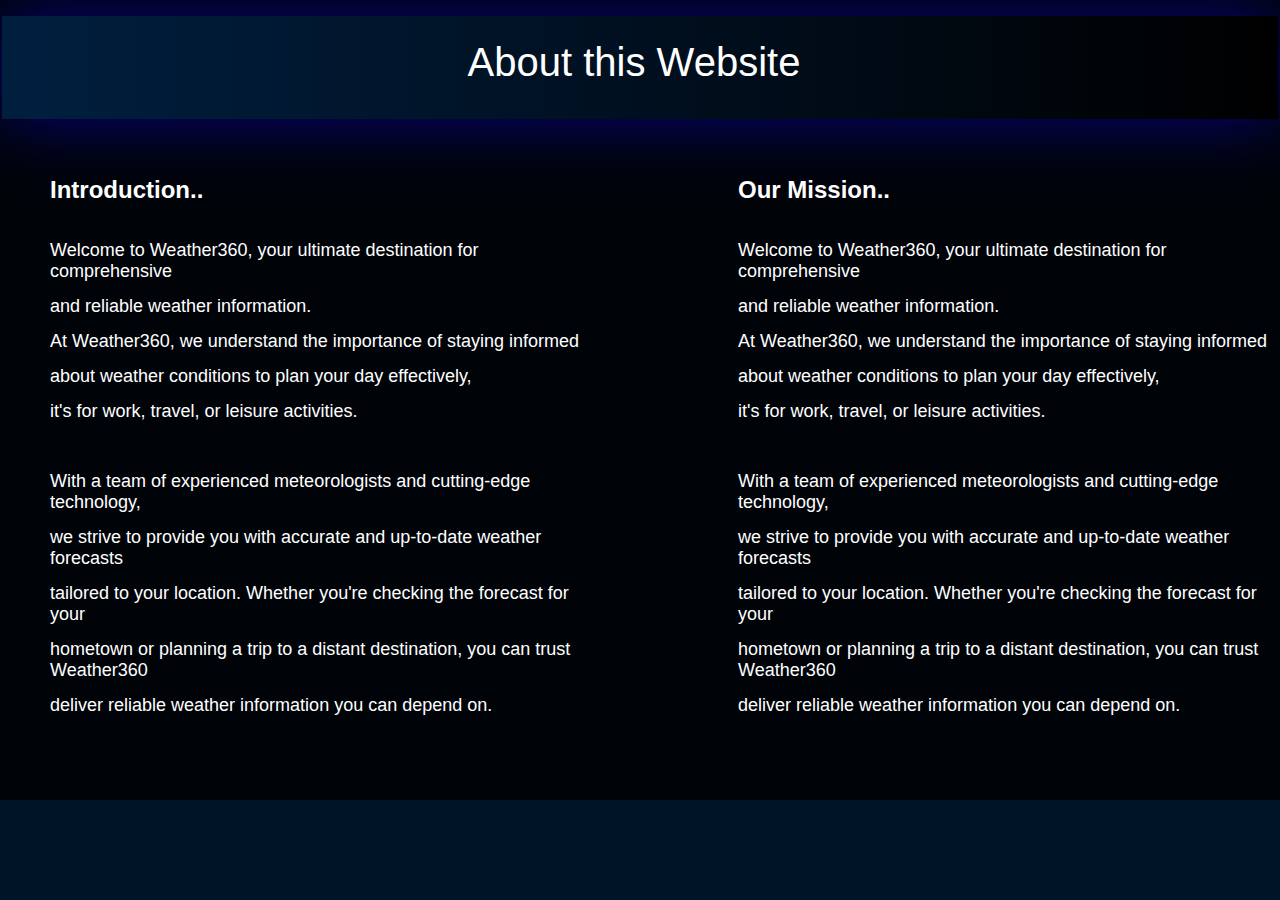
<file: about.html>
<!DOCTYPE html>
<html lang="en">
<head>
    <meta charset="UTF-8">
    <meta name="viewport" content="width=device-width, initial-scale=1.0">
    <link rel="stylesheet" href="css/about.css">
    <title>Weather360/About Us</title>
</head>
<body>
    <div class="main">
        <div class="about">
            <div class="about-top">
                <div class="nav-top">
                    <span>About this Website</span>
                </div>
            </div>
        </div>
        <div class="about-mid">
            <div class="mid-left">
                <h2>Introduction..</h2>
                <br>
                <br>
                <div class="intro-text">
                    <p>Welcome to Weather360, your ultimate destination for comprehensive</p> 
                    <p>and reliable weather information.</p>
                    <p>At Weather360, we understand the importance of staying informed</p> 
                    <p>about weather conditions to plan your day effectively,</p>
                    <p>it's for work, travel, or leisure activities.</p>
                    <br>
                    <p>With a team of experienced meteorologists and cutting-edge technology,</p>
                    <p>we strive to provide you with accurate and up-to-date weather forecasts</p>
                    <p>tailored to your location. Whether you're checking the forecast for your</p> 
                    <p>hometown or planning a trip to a distant destination, you can trust Weather360</p>
                    <p>deliver reliable weather information you can depend on.</p>
                </div>
            </div>

            <div class="mid-right">
                <h2>Our Mission..</h2>
                <br>
                <br>
                <div class="intro-text">
                    <p>Welcome to Weather360, your ultimate destination for comprehensive</p> 
                    <p>and reliable weather information.</p>
                    <p>At Weather360, we understand the importance of staying informed</p> 
                    <p>about weather conditions to plan your day effectively,</p>
                    <p>it's for work, travel, or leisure activities.</p>
                    <br>
                    <p>With a team of experienced meteorologists and cutting-edge technology,</p>
                    <p>we strive to provide you with accurate and up-to-date weather forecasts</p>
                    <p>tailored to your location. Whether you're checking the forecast for your</p> 
                    <p>hometown or planning a trip to a distant destination, you can trust Weather360</p>
                    <p>deliver reliable weather information you can depend on.</p>
                </div>
            </div>
        </div>
        <div class="box"></div>
    </div>
</body>
</html>
</file>
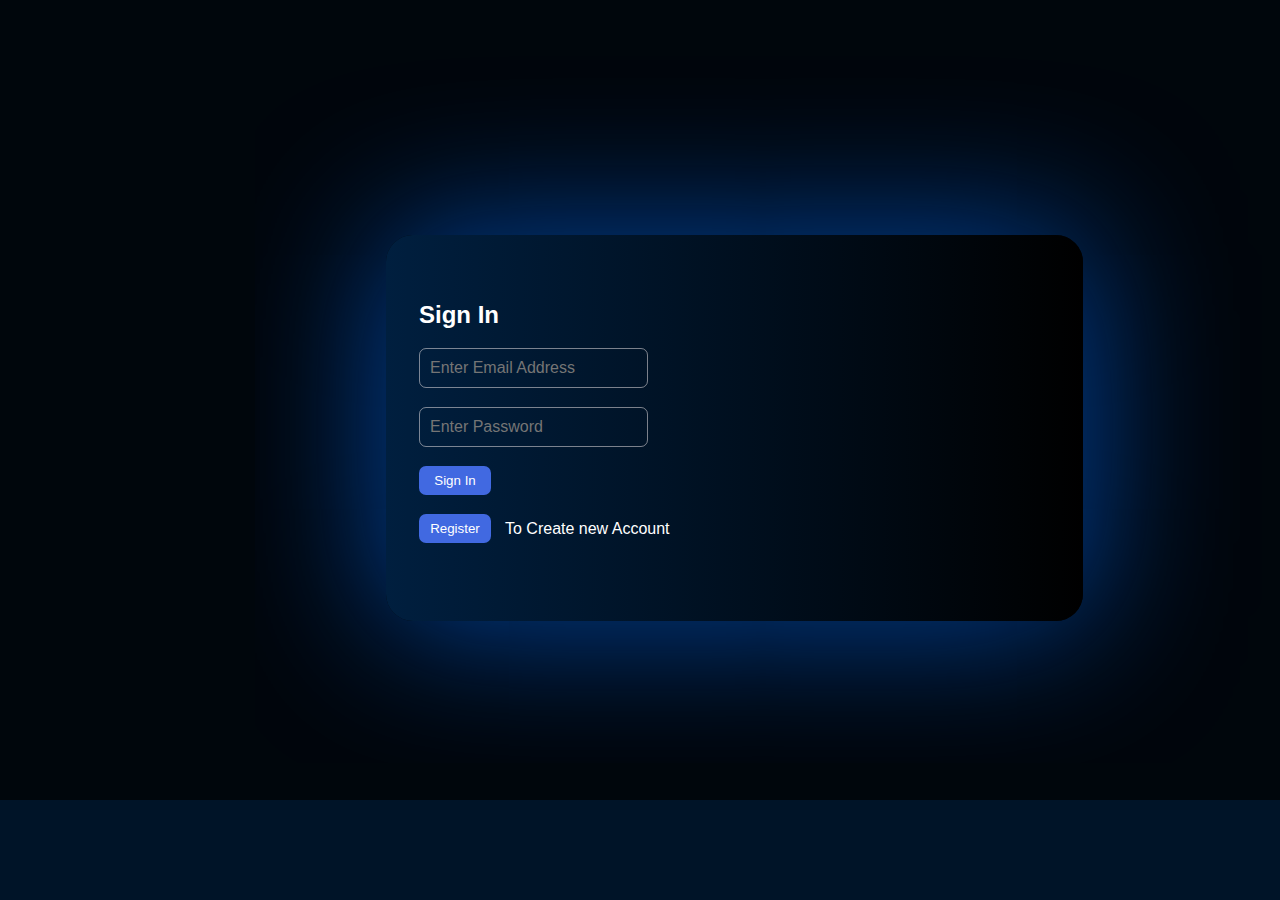
<file: login.html>
<!DOCTYPE html>
<html lang="en">
<head>
    <meta charset="UTF-8">
    <meta name="viewport" content="width=device-width, initial-scale=1.0">
    <title>Login Page</title>
    <link rel="shortcut icon" href="icons/logo.png" type="image/x-icon">
    <link rel="stylesheet" href="css/login.css">
    <script>
        function login()
        {
            var email = document.getElementById("email").value;
            var password = document.getElementById("password").value;
            if(email== "nvasi056@gmail.com" && password=="nvkiller056")
            {
                window.location.assign("index.html")
                alert("Tum sahi, mein galat!")
            } else {
                alert("Data ka dard, bro!");
            }
        }
    </script>
</head>
<body>
    <div class="main">
        <div class="login-wrapper">
            <form class="form" >
                <h2>Sign In</h2>
                <div class="input-group">
                    <input type="text" name="loginUser" id="email" placeholder="Enter Email Address" required />
                </div>
                <div class="input-group">
                    <input type="password" name="loginPassword" id="password" placeholder="Enter Password" required />
                </div> 
                <div class="sign-in">
                    <input type="button" value="Sign In" class="submit-btn" onclick="login();"/>    
                </div>   
                <div class="register">
                        <input type="button" value="Register" class="submit-btn" onclick="location.href='register.html'"/>
                    <label for="Register">To Create new Account</label>
                </div>    
            </form>
        </div>
        <div class="box"></div>
    </div>
    
</body>
</html>
</file>
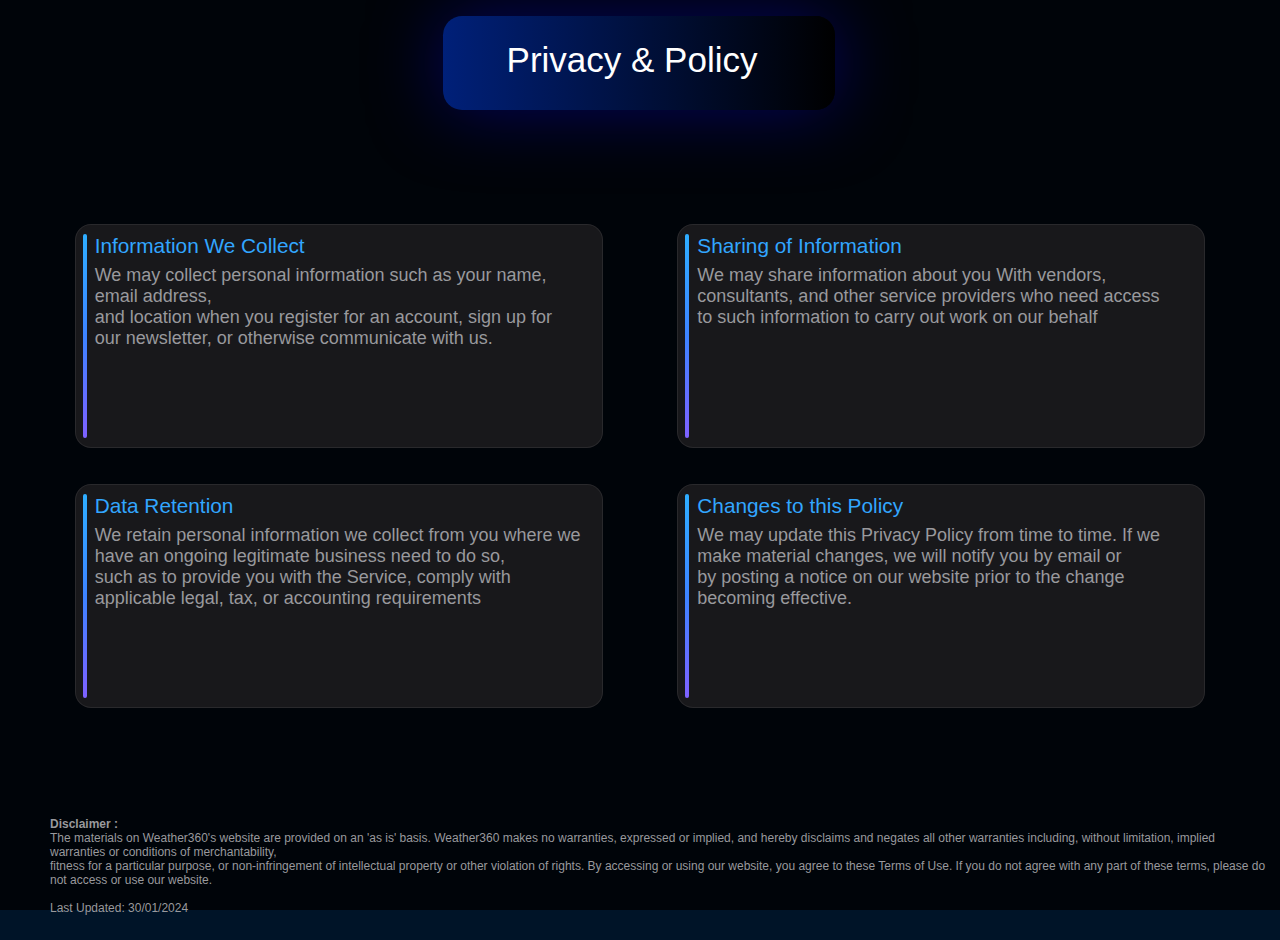
<file: policy.html>
<!DOCTYPE html>
<html lang="en">
<head>
    <meta charset="UTF-8">
    <meta name="viewport" content="width=device-width, initial-scale=1.0">
    <link rel="stylesheet" href="css/policy.css">
    <title>Weather360/Privacy and Policy</title>
</head>
<body>
    <div class="main">
        <div class="about">
            <div class="about-top">
                <div class="nav-top">
                    <span>Privacy & Policy</span>
                </div>
            </div>
        </div>
        <div class="card-1">

            <div class="notification">
                <div class="notiglow"></div>
                <div class="notiborderglow"></div>
                <div class="notititle">Information We Collect</div>
                <div class="notibody">
                    <p> We may collect personal information such as your name, email address,</p>
                    <p>and location when you register for an account, sign up for our newsletter, or otherwise communicate with us.</p>
                </div>
            </div>
        <div class="notification">
            <div class="notiglow"></div>
            <div class="notiborderglow"></div>
            <div class="notititle">Sharing of Information</div>
            <div class="notibody">
                <p>We may share information about you With vendors, consultants, and other service providers who need access</p>
                <p>to such information to carry out work on our behalf</p>
            </div>
        </div>
    </div>
        <br>
        <br>
        <div class="card-2">
            <div class="notification">
                <div class="notiglow"></div>
                <div class="notiborderglow"></div>
                <div class="notititle">Data Retention</div>
                <div class="notibody">
                    <p>We retain personal information we collect from you where we have an ongoing legitimate business need to do so,</p> 
                    <p>such as to provide you with the Service, comply with applicable legal, tax, or accounting requirements</p>
                </div>
            </div>
            <div class="notification">
                <div class="notiglow"></div>
                <div class="notiborderglow"></div>
                <div class="notititle">Changes to this Policy</div>
                <div class="notibody">
                    <p>We may update this Privacy Policy from time to time. If we make material changes, we will notify you by email or</p>
                    <p>by posting a notice on our website prior to the change becoming effective.</p>
                </div>
            </div>
        </div>
        <br>
        <br>
        <div class="about-bottom">
            <div class="bottom-left">
                <br>
                <div class="intro-text">
                    <div class="list">
                        <h4> Disclaimer :</h4>
                            <p>The materials on Weather360's website are provided on an 'as is' basis. Weather360 makes no warranties, expressed or implied,
                            and hereby disclaims and negates all other warranties including, without limitation, implied warranties or conditions of merchantability,</p>
                            <p>fitness for a particular purpose, or non-infringement of intellectual property or other violation of rights.
                            By accessing or using our website, you agree to these Terms of Use. If you do not agree with any part of these terms, please do not access or use our website.</p>
                        <br>
                        <p>Last Updated: 30/01/2024</p>
                    </div>
                </div>
            </div>
        </div>
        <br>
        <div class="box"></div>
    </div>
</body>
</html>
</file>
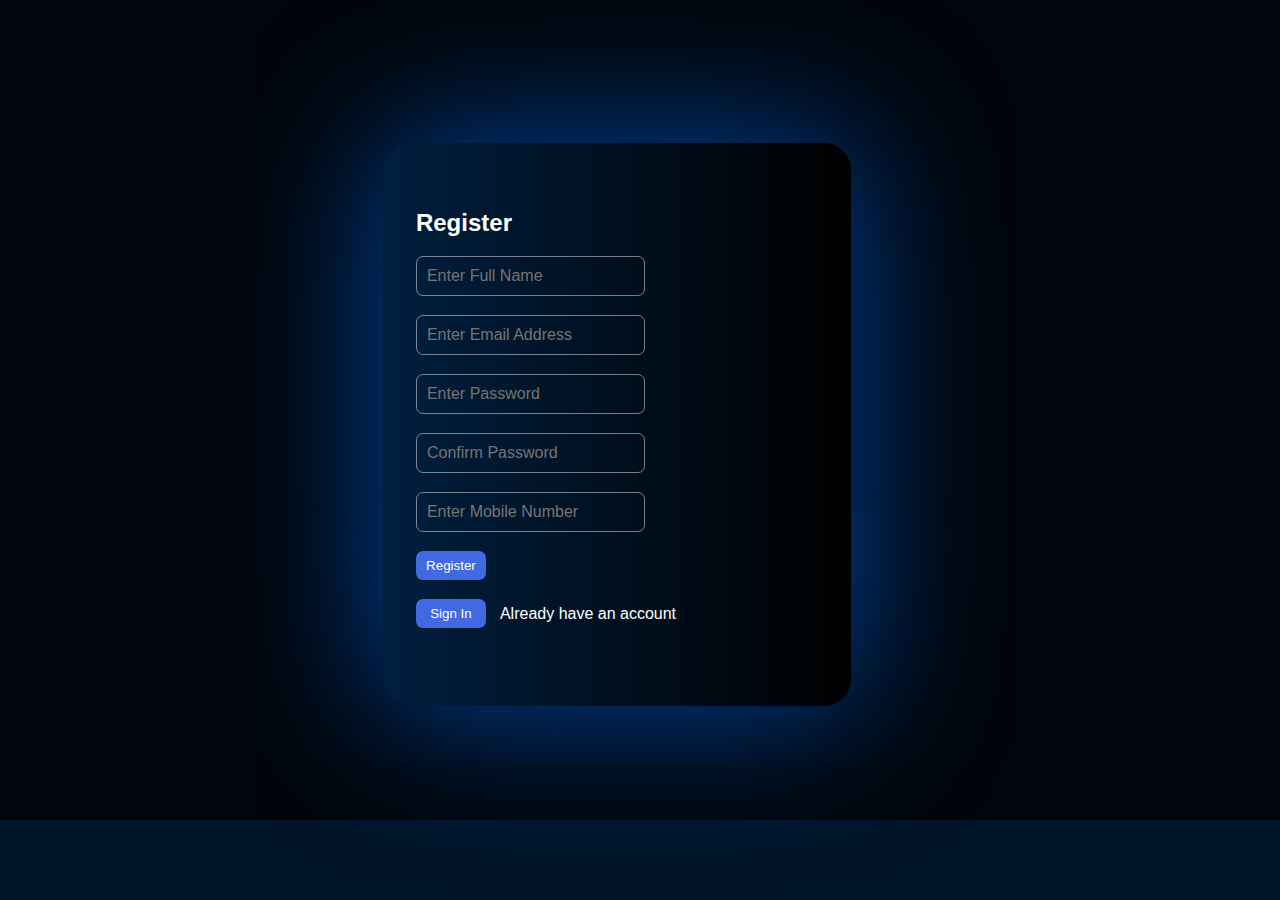
<file: register.html>
<!DOCTYPE html>
<html lang="en">
<head>
    <meta charset="UTF-8">
    <meta name="viewport" content="width=device-width, initial-scale=1.0">
    <title>Register</title>
    <link rel="stylesheet" href="css/register.css">
    <script>
        function register() 
        {   
            window.location.assign("index.html")
            alert("Website pe aaiye, dil jeetaiye!")
        }
    </script>
</head>
<body>
    <div class="main">
        <div class="login-wrapper">
            <form class="form" >
                <h2>Register</h2>
                <div class="input-group">
                    <input type="text" name="NameText" id="text" placeholder="Enter Full Name" required />
                </div>        
                <div class="input-group">
                    <input type="text" name="loginUser" id="email" placeholder="Enter Email Address" required/>
                </div>
                <div class="input-group">
                    <input type="password" name="loginPassword" id="password" placeholder="Enter Password" required />
                </div>    
                <div class="input-group">
                    <input type="password" name="loginPassword" id="password" placeholder="Confirm Password" required />
                </div>
                <div class="input-group">
                    <input type="number" name="MobileNum" id="number" placeholder="Enter Mobile Number" required/>
                </div>
                <div class="register">
                    <button type="button" value="Register" class="submit-btn" onclick="location.href='index.html'">Register</button>  
                </div>
                <div class="sign-in">
                    <input type="button" value="Sign In" class="submit-btn" onclick="location.href='login.html'"/>    
                    <label for="Sign In">Already have an account</label>
                </div>  
            </form>
        </div>
        <div class="box"></div>
        
    </div>
</body>
</html>
</file>
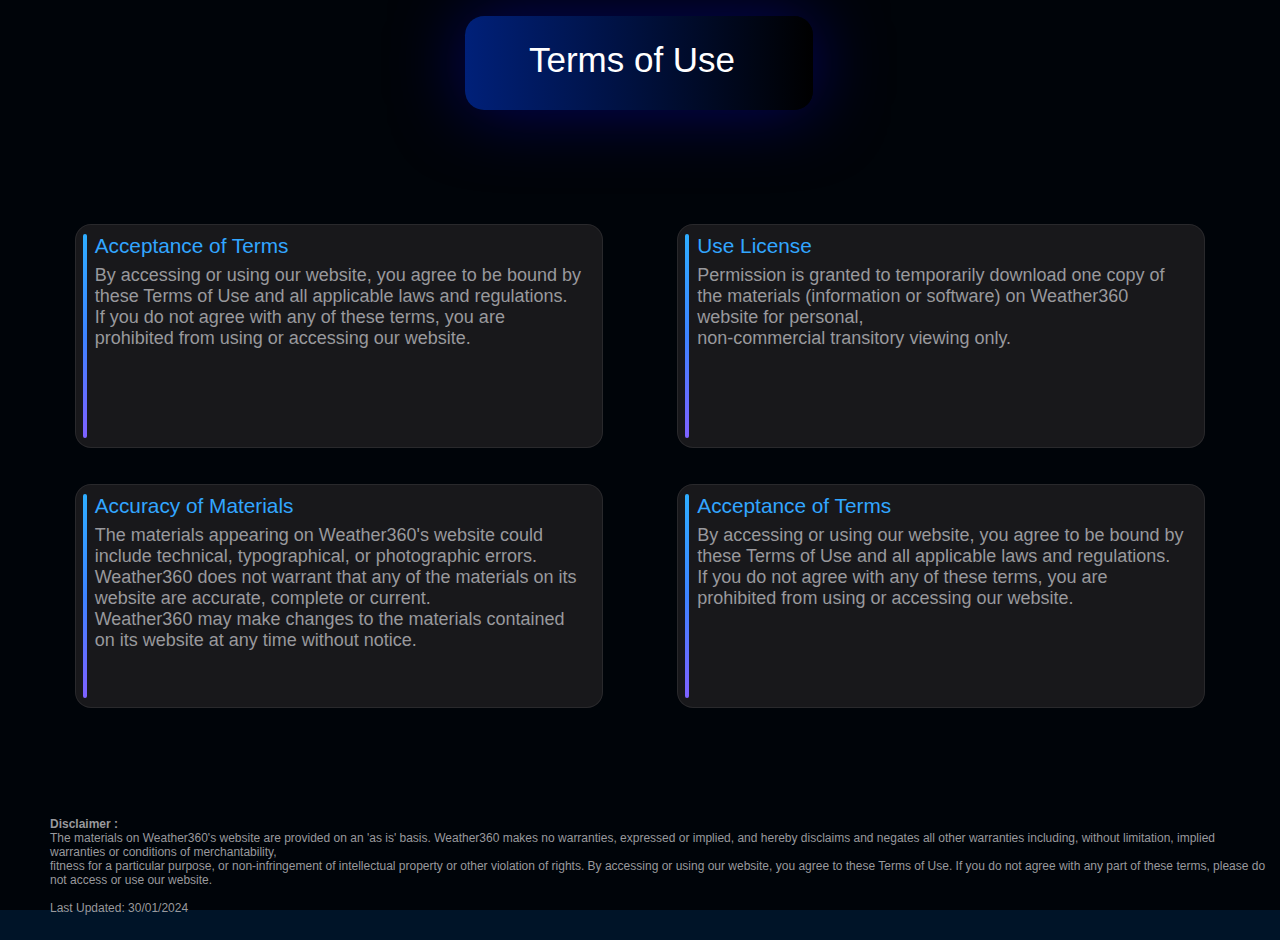
<file: terms.html>
<!DOCTYPE html>
<html lang="en">
<head>
    <meta charset="UTF-8">
    <meta name="viewport" content="width=device-width, initial-scale=1.0">
    <link rel="stylesheet" href="css/terms.css">
    <title>Weather360/Terms of Use</title>
</head>
<body>
    <div class="main">
        <div class="about">
            <div class="about-top">
                <div class="nav-top">
                    <span>Terms of Use</span>
                </div>
            </div>
        </div>
        <div class="card-1">

            <div class="notification">
                <div class="notiglow"></div>
                <div class="notiborderglow"></div>
                <div class="notititle">Acceptance of Terms</div>
                <div class="notibody">
                    <p> By accessing or using our website, you agree to be bound by these Terms of Use and all applicable laws and regulations.</p>
                <p> If you do not agree with any of these terms, you are prohibited from using or accessing our website.</p>
            </div>
        </div>
        <div class="notification">
            <div class="notiglow"></div>
            <div class="notiborderglow"></div>
            <div class="notititle">Use License</div>
            <div class="notibody">
                <p>Permission is granted to temporarily download one copy of the materials (information or software) on Weather360 website for personal,</p> 
                <p>non-commercial transitory viewing only.</p>
            </div>
        </div>
        </div>
        <br>
        <br>
        <div class="card-2">
            <div class="notification">
                <div class="notiglow"></div>
                <div class="notiborderglow"></div>
                <div class="notititle">Accuracy of Materials</div>
                <div class="notibody">
                    <p>The materials appearing on Weather360's website could include technical, typographical, or photographic errors.</p>
                    <p>Weather360 does not warrant that any of the materials on its website are accurate, complete or current.</p>
                    <p>Weather360 may make changes to the materials contained on its website at any time without notice.</p>
                </div>
            </div>
            <div class="notification">
                <div class="notiglow"></div>
                <div class="notiborderglow"></div>
                <div class="notititle">Acceptance of Terms</div>
                <div class="notibody">
                    <p> By accessing or using our website, you agree to be bound by these Terms of Use and all applicable laws and regulations.</p>
                    <p> If you do not agree with any of these terms, you are prohibited from using or accessing our website.</p>
                </div>
            </div>
        </div>
        <br>
        <br>
        <div class="about-bottom">
            <div class="bottom-left">
                <br>
                <div class="intro-text">
                    <div class="list">
                        <h4> Disclaimer :</h4>
                            <p>The materials on Weather360's website are provided on an 'as is' basis. Weather360 makes no warranties, expressed or implied,
                            and hereby disclaims and negates all other warranties including, without limitation, implied warranties or conditions of merchantability,</p>
                            <p>fitness for a particular purpose, or non-infringement of intellectual property or other violation of rights.
                            By accessing or using our website, you agree to these Terms of Use. If you do not agree with any part of these terms, please do not access or use our website.</p>
                        <br>
                        <p>Last Updated: 30/01/2024</p>
                    </div>
                </div>
            </div>
        </div>
        <br>
        <div class="box"></div>
    </div>
</body>
</html>
</file>
<file: css/about.css>
* {
    padding: 0;
    margin: 0;
}
body {
    background-color: #001428;
}
.main {
    background-image: url(https://img.freepik.com/free-vector/sky-with-anime-fluffy-curve-shaped-clouds-cartoon-vector-illustration-sunny-summer-day-cloudy-heaven-background-with-blue-pink-gradient-color-panoramic-air-landscape-clear-weather_107791-24304.jpg);
    background-size: max(1200px, 135vw);
    background-position: top;
    background-repeat: no-repeat;
    height: 800px;
    position: relative;
}

.main .box {
    height: 800px;
    width: 100%;
    opacity: 0.77;
    position: absolute;
    top: 0;
    background-color: black;
}
.about {
    font-family: 'Martel Sans', sans-serif;
    margin: auto;
    display: flex;
    align-items: center;
}

.about-top {
    width: 100%;
}
.nav-top
{
    position: relative;
    padding: 24px 78px 34px 66px;
    box-shadow: 0 0 70px rgba(8, 0, 125, 74.7);
    background: linear-gradient(to right, #001f3f, #000000);
    color: #fff;
    display: grid;
    gap: 19px;
    /* border-top-right-radius: 27px; */
    /* border-bottom-right-radius: 27px; */
    /* border-top-left-radius: 27px; */
    /* border-bottom-left-radius: 27px; */
    z-index: 1;
    align-items: center;
    justify-content: center;
    font-size: 40px;
    margin: 16px 2px 2px 2px;
}

.about-mid {
    display: flex;
    gap: 153px;
    color: white;
    font-family: 'Martel Sans', sans-serif;
    z-index: 1;
    position: relative;
    margin: 55px 7px 7px 50px;
}
.mid-left h2 {
    font-weight: 600;
}

.intro-text {
    font-family: sans-serif;
    display: grid;
    gap: 14px;
    font-size: 18px;
}

::-webkit-scrollbar {
    width: 10px;
}
::-webkit-scrollbar-track {
    background-color: rgba(1, 0, 59, 0.5);
    border-radius: 10px;
}

::-webkit-scrollbar-thumb {
    background-color: rgb(0, 40, 150);
    border-radius: 10px;
}
</file>
<file: css/login.css>
* {
    padding: 0;
    margin: 0;
}
body {
    background-color: #001428;
}
.main {
    background-image: url("https://img.freepik.com/premium-photo/clouds-blue-sky-water-wallpapers-background_410516-14139.jpg");
    background-size: max(1200px, 112vw);
    background-position: top;
    background-repeat: no-repeat;
    height: 800px;
    position: relative;
}

.main .box {
    height: 800px;
    width: 100%;
    opacity: 0.7;
    position: absolute;
    top: 0;
    background-color: black;
}


.login-wrapper
{
    font-family: 'Martel Sans', sans-serif;
    max-width: 85vw;
    margin: auto;
    display: flex;
    align-items: center;
}
.form
{
    width: 100%;
    position: relative;
    max-width: 593px;
    padding: 66px 71px 78px 33px;
    box-shadow: 0 0 0px #0042b4, 
    0 0 0px #0047c1bf, 
    0 0 0px #0047c2, 
    0 0 150px #0049A9;
    background: linear-gradient(to right, #001f3f, #000000);
    color: #fff;
    display: grid;
    gap: 19px;
    margin: 235px 69px 99px 290px;
    border-top-right-radius: 27px;
    border-bottom-right-radius: 27px;
    border-top-left-radius: 27px;
    border-bottom-left-radius: 27px;
    z-index: 1;

}
.input-group input {
    font-size: 1rem;
    color: white;
    padding: 10px;
    background-color: transparent;
    border: 0.5px solid rgba(246, 238, 238, 0.5);
    border-top-right-radius: 7px;
    border-bottom-right-radius: 7px;
    border-top-left-radius: 7px;
    border-bottom-left-radius: 7px;
    outline: none;
}
.input-group input:focus {
    border: 1px solid aqua;
}

.register {
    display: flex;
    gap: 14px;
    align-items: center;
}
.form .submit-btn {
    width: 72px;
    height: 29px;
    cursor: pointer;
}

.submit-btn {
    height: 22px;
    background-color: royalblue;
    color: white;
    border-top-right-radius: 7px;
    border-bottom-right-radius: 7px;
    border-top-left-radius: 7px;
    border-bottom-left-radius: 7px;
    border: none;
}
li {
    list-style-type: none;
}

.form .register:hover input {
    
    background: #004dd3;
    color: white;
    box-shadow: 0 0 5px #004dd3,
    0 0 20px #0047c1bf,
    0 0 2px #0053e2,
    0 0 200px #0055e7;
}
.form .sign-in:hover input {
    
    background: #dd4b39;
    color: white;
    box-shadow: 0 0 2px #dd4b39,
    0 0 15px #dd4b39,
    0 0 2px #d85341,
    0 0 30px #dc5745;
}
::-webkit-scrollbar {
    width: 10px;
}
::-webkit-scrollbar-track {
    background-color: rgba(1, 0, 59, 0.5);
    border-radius: 10px;
}

::-webkit-scrollbar-thumb {
    background-color: rgb(0, 40, 150);
    border-radius: 10px;
}
</file>
<file: css/policy.css>
* {
    padding: 0;
    margin: 0;
}
body {
    background-color: #001428;
}
.main {
    background-image: url(https://wallpapercave.com/wp/wp5330572.jpg);
    background-size: max(1200px, 112vw);
    background-position: top;
    background-repeat: no-repeat;
    height: 910px;
    position: relative;
}

.main .box {
    height: 910px;
    width: 100%;
    opacity: 0.77;
    position: absolute;
    top: 0;
    background-color: black;
}
.about {
    font-family: 'Martel Sans', sans-serif;
    margin: auto;
    display: flex;
    align-items: center;
    justify-content: center;
}

.nav-top
{
    position: relative;
    padding: 24px 78px 30px 64px;
    box-shadow: 0px 0px 70px rgba(8, 0, 177, 0.5);
    background: linear-gradient(to right, #002079, #000000);
    color: #fff;
    display: grid;
    z-index: 1;
    align-items: center;
    justify-content: center;
    font-size: 35px;
    margin: 16px 2px 114px 0px;
    border-radius: 1.2rem;
}

.about-bottom {
    display: flex;
    gap: 153px;
    color: #99999d;
    font-family: 'Martel Sans', sans-serif;
    z-index: 1;
    position: relative;
    margin: 55px 7px 7px 50px;
}
.bottm-left h2 {
    font-weight: 600;
}

.intro-text {
    font-family: sans-serif;
    display: grid;
    font-size: 12px;
}
.list {
    color: #99999d;
    font-family: 'Martel Sans', sans-serif;
    z-index: 1;
    position: relative;
}

.card-1,
.card-2 {
    display: flex;
    color: white;
    z-index: 1;
    justify-content: space-evenly;
    align-items: center;
}

::-webkit-scrollbar {
    width: 10px;
}
::-webkit-scrollbar-track {
    background-color: rgba(1, 0, 59, 0.5);
    border-radius: 10px;
}

::-webkit-scrollbar-thumb {
    background-color: rgb(0, 40, 150);
    border-radius: 10px;
}

.notification {
    display: flex;
    flex-direction: column;
    position: relative;
    width: 33rem;
    height: 14rem;
    background: #29292c;
    border-radius: 1rem;
    overflow: hidden;
    font-family: 'Gill Sans', 'Gill Sans MT', Calibri, 'Trebuchet MS', sans-serif;
    font-size: 18px;
    --gradient: linear-gradient(to bottom, #2eadff, #3d83ff, #7e61ff);
    --color: #32a6ff;
    z-index: 1;
    cursor: pointer;
  }
  
  .notification:before {
    position: absolute;
    content: "";
    inset: 0.0625rem;
    border-radius: 0.9375rem;
    background: #18181b;
    z-index: 2
  }
  
  .notification:after {
    position: absolute;
    content: "";
    width: 0.25rem;
    inset: 0.65rem auto 0.65rem 0.5rem;
    border-radius: 0.125rem;
    background: var(--gradient);
    transition: transform 300ms ease;
    z-index: 4;
  }
  
  .notification:hover:after {
    transform: translateX(0.15rem)
  }
  
  .notititle {
    color: var(--color);
    padding: 0.65rem 0.25rem 0.4rem 1.25rem;
    font-weight: 500;
    font-size: 1.3rem;
    transition: transform 300ms ease;
    z-index: 5;
  }
  
  .notification:hover .notititle {
    transform: translateX(0.15rem)
  }
  
  .notibody {
    color: #99999d;
    padding: 0 1.25rem;
    transition: transform 300ms ease;
    z-index: 5;
  }
  
  .notification:hover .notibody {
    transform: translateX(0.25rem)
  }
  
  .notiglow,
  .notiborderglow {
    position: absolute;
    width: 20rem;
    height: 20rem;
    transform: translate(-50%, -50%);
    background: radial-gradient(circle closest-side at center, white, transparent);
    opacity: 0;
    transition: opacity 300ms ease;
  }
  
  .notiglow {
    z-index: 3;
  }
  
  .notiborderglow {
    z-index: 1;
  }
  
  .notification:hover .notiglow {
    opacity: 0.1
  }
  
  .notification:hover .notiborderglow {
    opacity: 0.1
  }
  
  .note {
    color: var(--color);
    position: fixed;
    top: 80%;
    left: 50%;
    transform: translateX(-50%);
    text-align: center;
    font-size: 0.9rem;
    width: 75%;
  }
</file>
<file: css/register.css>
* {
    padding: 0;
    margin: 0;
}
body {
    background-color: #001428;
}
.main {
    background-image: url("https://img.freepik.com/premium-photo/anime-nature-abstract-art-background-image_492154-533.jpg");
    background-size: max(1200px, 114vw);
    height: 820px;
    background-position: top;
    background-repeat: no-repeat;
    position: relative;
}

.main .box {
    height: 820px;
    width: 100%;
    opacity: 0.7;
    position: absolute;
    top: 0;
    background-color: black;
}


.login-wrapper
{
    font-family: 'Martel Sans', sans-serif;
    max-width: 100vw;
    margin: 0px 0px 0px -75px;
    display: grid;
    align-items: center;
    justify-content: center;
}
.form
{
    width: 100%;
    position: relative;
    max-width: 593px;
    padding: 66px 71px 78px 33px;
    box-shadow: 0 0 0px #0042b4, 0 0 0px #0047c1bf, 0 0 0px #0047c2, 0 0 150px #0049A9;
    background: linear-gradient(to right, #001f3f, #000000);
    color: #fff;
    display: grid;
    gap: 19px;
    margin: 143px 0px 9px 0px;
    border-top-right-radius: 27px;
    border-bottom-right-radius: 27px;
    border-top-left-radius: 27px;
    border-bottom-left-radius: 27px;
    z-index: 1;
}
.form2
{
    width: 100%;
    position: relative;
    max-width: 570px;
    padding: 23px 70px 23px 33px;
    box-shadow: 0 0 0px #0042b4, 0 0 0px #0047c1bf, 0 0 0px #0047c2, 0 0 150px #0049A9;
    background: linear-gradient(to right, #001f3f, #000000);
    color: #fff;
    display: grid;
    border-top-right-radius: 27px;
    border-bottom-right-radius: 27px;
    border-top-left-radius: 27px;
    border-bottom-left-radius: 27px;
    z-index: 1;
    margin: 0px 0px 104px 0px;
}

.form .submit-btn {
    width: 70px;
    cursor: pointer;
}
.input-group input {
    
    font-size: 1rem;
    color: white;
    padding: 10px;
    background-color: transparent;
    border: 0.5px solid rgba(246, 238, 238, 0.5);
    border-top-right-radius: 7px;
    border-bottom-right-radius: 7px;
    border-top-left-radius: 7px;
    border-bottom-left-radius: 7px;
    outline: none;
}

.input-group input:focus {
    border: 1px solid aqua;
}
.submit-btn {
    height: 29px;
    width: 72px;
    background-color: royalblue;
    color: white;
    border-top-right-radius: 7px;
    border-bottom-right-radius: 7px;
    border-top-left-radius: 7px;
    border-bottom-left-radius: 7px;
    border: none;
}
.sign-in {
    display: flex;
    gap: 14px;
    z-index: 1;
    position: relative;
    align-items: center;
}
.form .sign-in input:hover ,
.form .register button:hover  {
    
    background: #dd4b39;
    color: white;
    box-shadow: 0 0 2px #dd4b39,
    0 0 15px #dd4b39,
    0 0 2px #d85341,
    0 0 30px #dc5745;
}

::-webkit-scrollbar {
    width: 10px;
}
::-webkit-scrollbar-track {
    background-color: rgba(1, 0, 59, 0.5);
    border-radius: 10px;
}

::-webkit-scrollbar-thumb {
    background-color: rgb(0, 40, 150);
    border-radius: 10px;
}
@media screen and  (max-width: 500px){
    
    .login-wrapper {
        margin: 0px 0px 0px -19px;
    }

    .form {
        padding: 40px 11px 40px 29px;
    }

    .form h2 {
        font-size: 21px;
    }
    .input-group input {
        padding: 4px;    
    }
    .form .submit-btn {
        width:63px; 
    }
  
}
</file>
<file: css/terms.css>
* {
    padding: 0;
    margin: 0;
}
body {
    background-color: #001428;
}
.main {
    background-image: url(https://e0.pxfuel.com/wallpapers/185/662/desktop-wallpaper-12-scenery-anime-anime-weather.jpg);
    background-size: max(1200px, 112vw);
    background-position: top;
    background-repeat: no-repeat;
    height: 910px;
    position: relative;
}

.main .box {
    height: 910px;
    width: 100%;
    opacity: 0.77;
    position: absolute;
    top: 0;
    background-color: black;
}
.about {
    font-family: 'Martel Sans', sans-serif;
    margin: auto;
    display: flex;
    align-items: center;
    justify-content: center;
}

.nav-top
{
    position: relative;
    padding: 24px 78px 30px 64px;
    box-shadow: 0px 0px 70px rgba(8, 0, 177, 0.5);
    background: linear-gradient(to right, #002079, #000000);
    color: #fff;
    display: grid;
    z-index: 1;
    align-items: center;
    justify-content: center;
    font-size: 35px;
    margin: 16px 2px 114px 0px;
    border-radius: 1.2rem;
}

.about-bottom {
    display: flex;
    gap: 153px;
    color: #99999d;
    font-family: 'Martel Sans', sans-serif;
    z-index: 1;
    position: relative;
    margin: 55px 7px 7px 50px;
}
.bottm-left h2 {
    font-weight: 600;
}

.intro-text {
    font-family: sans-serif;
    display: grid;
    font-size: 12px;
}
.list {
    color: #99999d;
    font-family: 'Martel Sans', sans-serif;
    z-index: 1;
    position: relative;
}

.card-1,
.card-2 {
    display: flex;
    color: white;
    z-index: 1;
    justify-content: space-evenly;
    align-items: center;
}

::-webkit-scrollbar {
    width: 10px;
}
::-webkit-scrollbar-track {
    background-color: rgba(1, 0, 59, 0.5);
    border-radius: 10px;
}

::-webkit-scrollbar-thumb {
    background-color: rgb(0, 40, 150);
    border-radius: 10px;
}

.notification {
    display: flex;
    flex-direction: column;
    position: relative;
    width: 33rem;
    height: 14rem;
    background: #29292c;
    border-radius: 1rem;
    overflow: hidden;
    font-family: 'Gill Sans', 'Gill Sans MT', Calibri, 'Trebuchet MS', sans-serif;
    font-size: 18px;
    --gradient: linear-gradient(to bottom, #2eadff, #3d83ff, #7e61ff);
    --color: #32a6ff;
    z-index: 1;
    cursor: pointer;
  }
  
  .notification:before {
    position: absolute;
    content: "";
    inset: 0.0625rem;
    border-radius: 0.9375rem;
    background: #18181b;
    z-index: 2
  }
  
  .notification:after {
    position: absolute;
    content: "";
    width: 0.25rem;
    inset: 0.65rem auto 0.65rem 0.5rem;
    border-radius: 0.125rem;
    background: var(--gradient);
    transition: transform 300ms ease;
    z-index: 4;
  }
  
  .notification:hover:after {
    transform: translateX(0.15rem)
  }
  
  .notititle {
    color: var(--color);
    padding: 0.65rem 0.25rem 0.4rem 1.25rem;
    font-weight: 500;
    font-size: 1.3rem;
    transition: transform 300ms ease;
    z-index: 5;
  }
  
  .notification:hover .notititle {
    transform: translateX(0.15rem)
  }
  
  .notibody {
    color: #99999d;
    padding: 0 1.25rem;
    transition: transform 300ms ease;
    z-index: 5;
  }
  
  .notification:hover .notibody {
    transform: translateX(0.25rem)
  }
  
  .notiglow,
  .notiborderglow {
    position: absolute;
    width: 20rem;
    height: 20rem;
    transform: translate(-50%, -50%);
    background: radial-gradient(circle closest-side at center, white, transparent);
    opacity: 0;
    transition: opacity 300ms ease;
  }
  
  .notiglow {
    z-index: 3;
  }
  
  .notiborderglow {
    z-index: 1;
  }
  
  .notification:hover .notiglow {
    opacity: 0.1
  }
  
  .notification:hover .notiborderglow {
    opacity: 0.1
  }
  
  .note {
    color: var(--color);
    position: fixed;
    top: 80%;
    left: 50%;
    transform: translateX(-50%);
    text-align: center;
    font-size: 0.9rem;
    width: 75%;
  }
</file>
